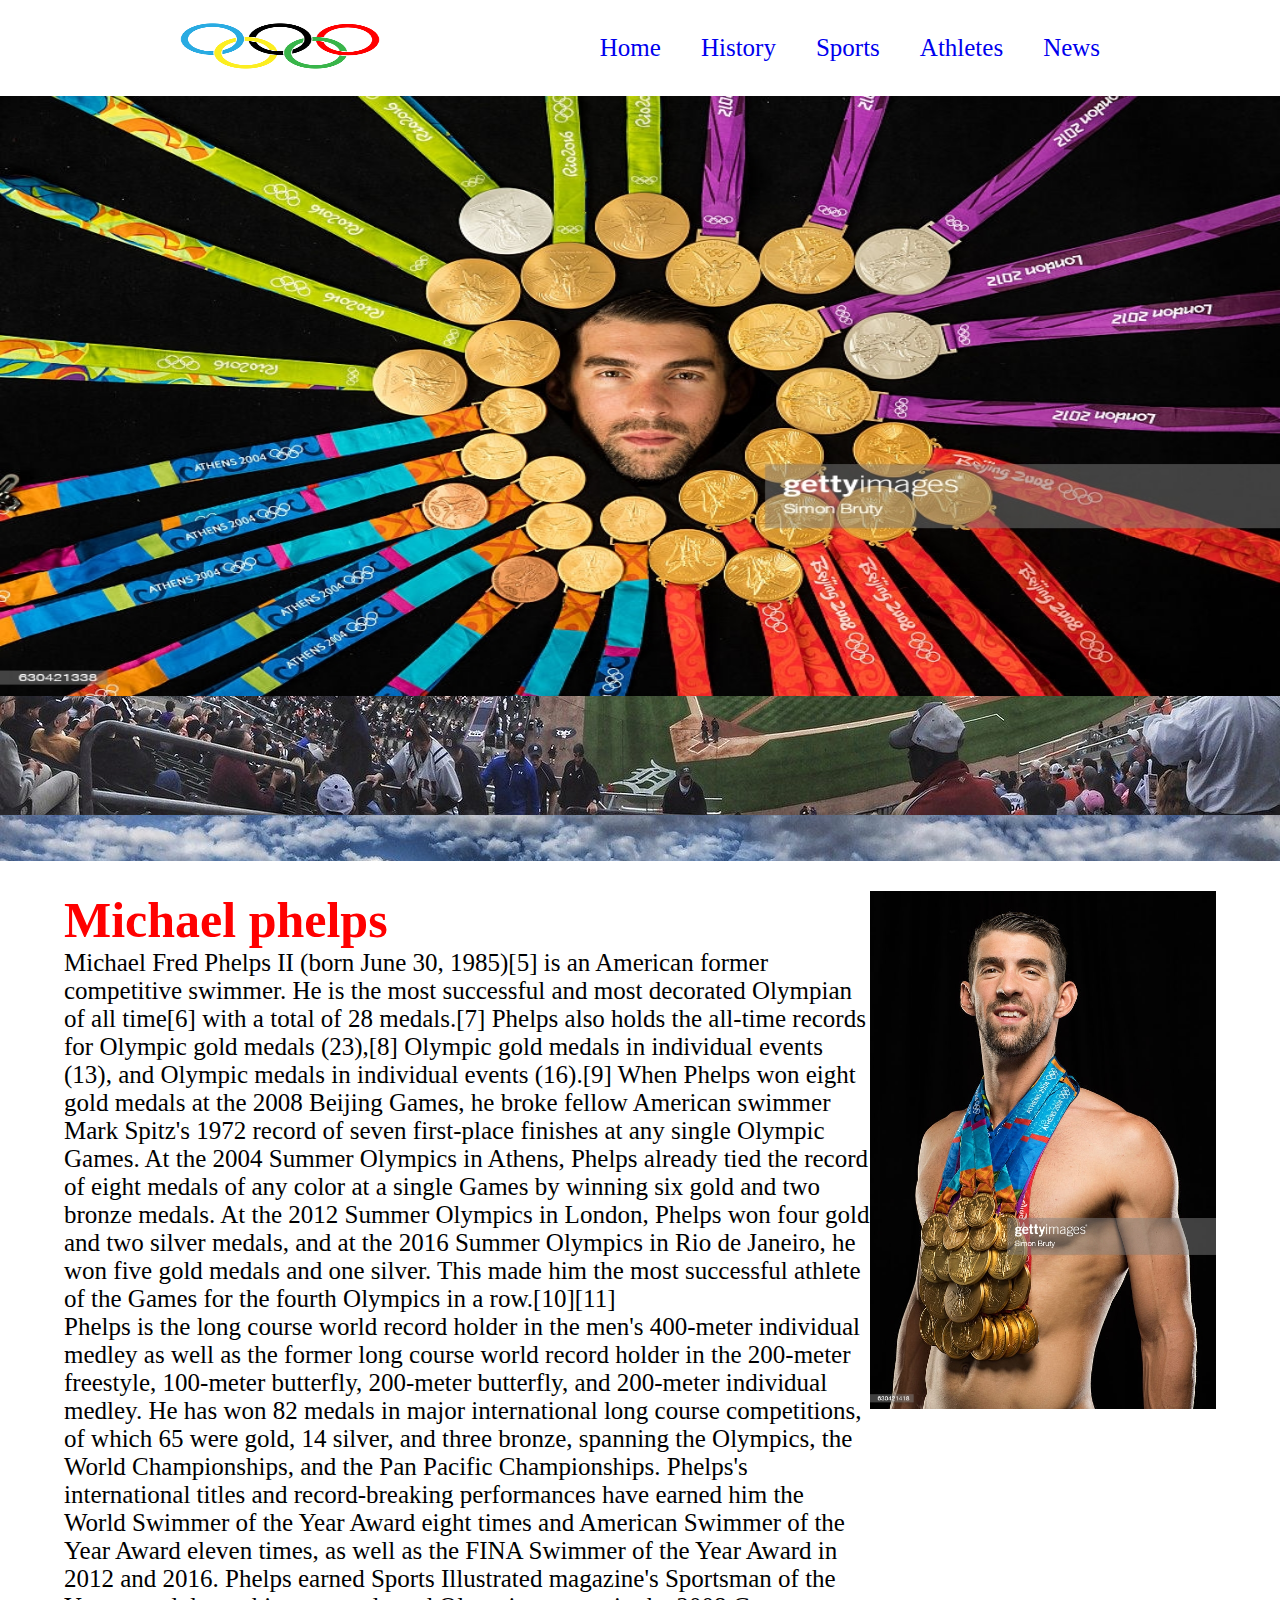
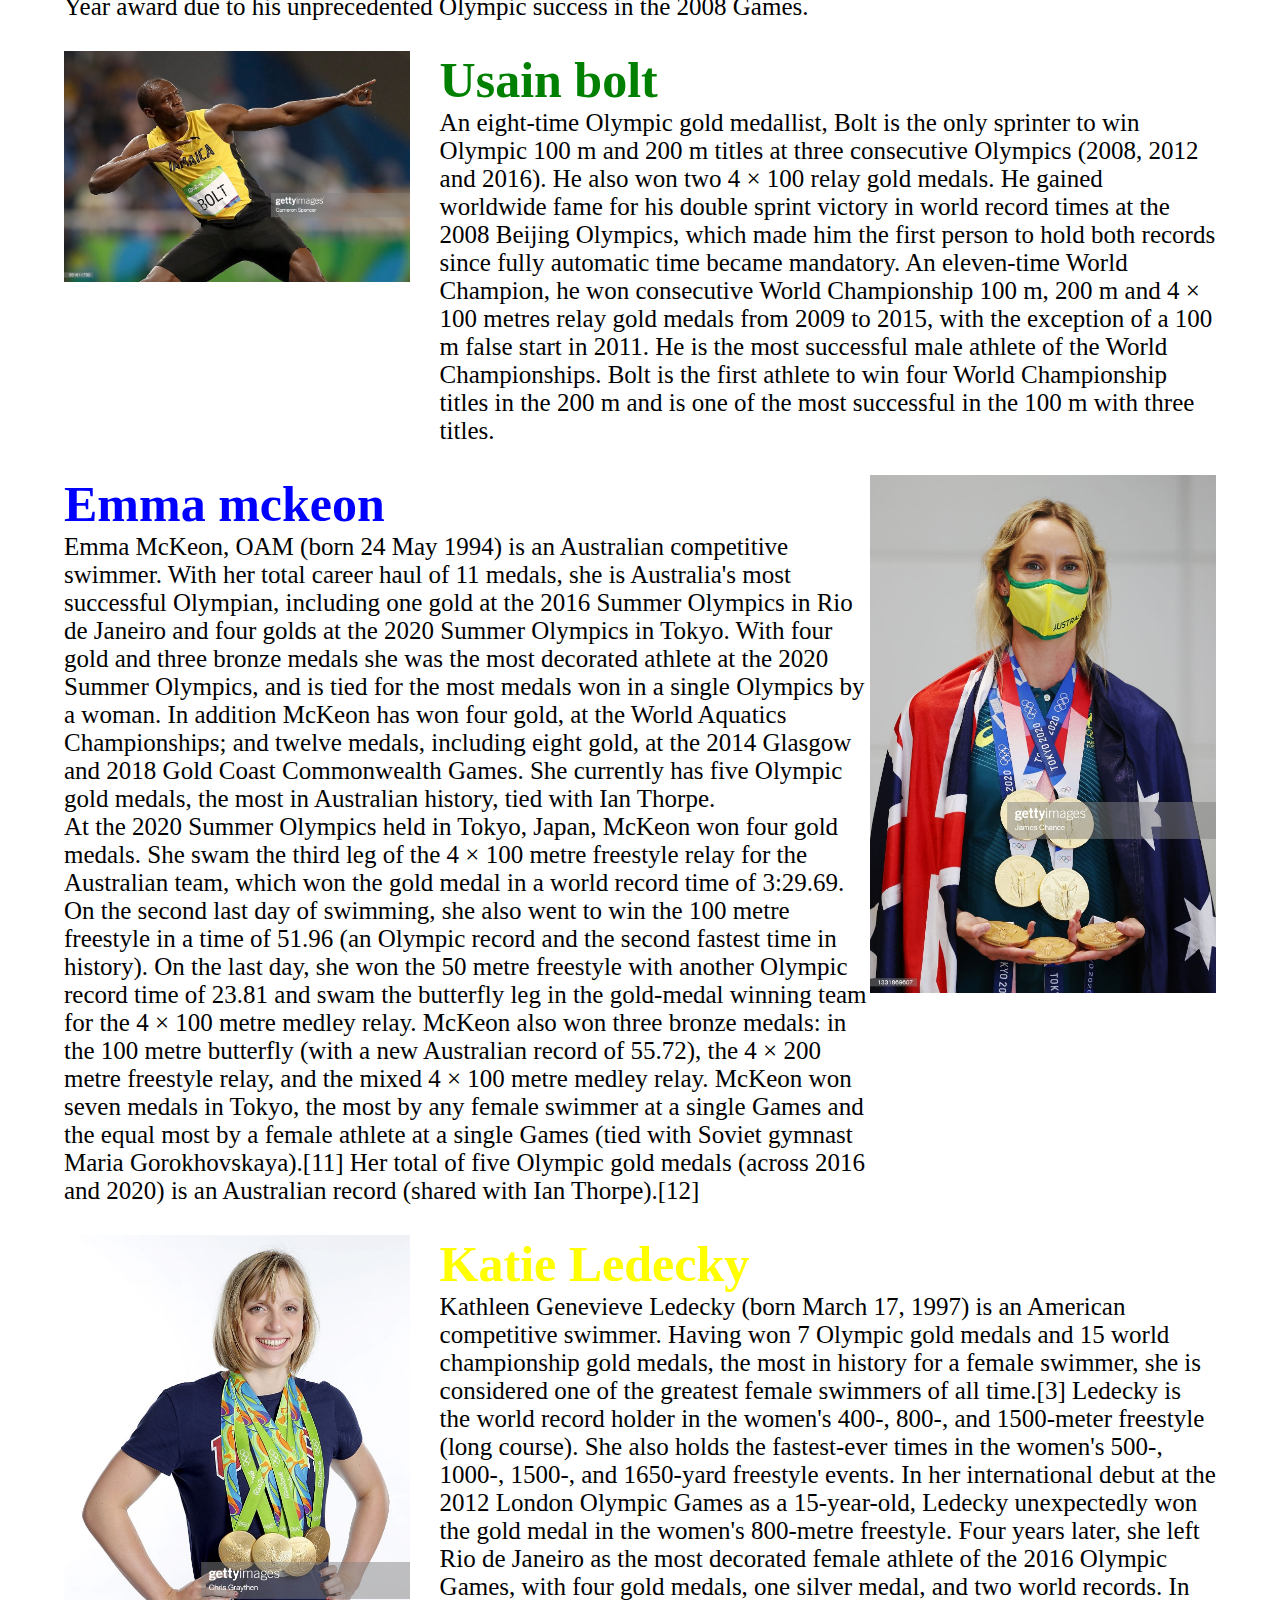
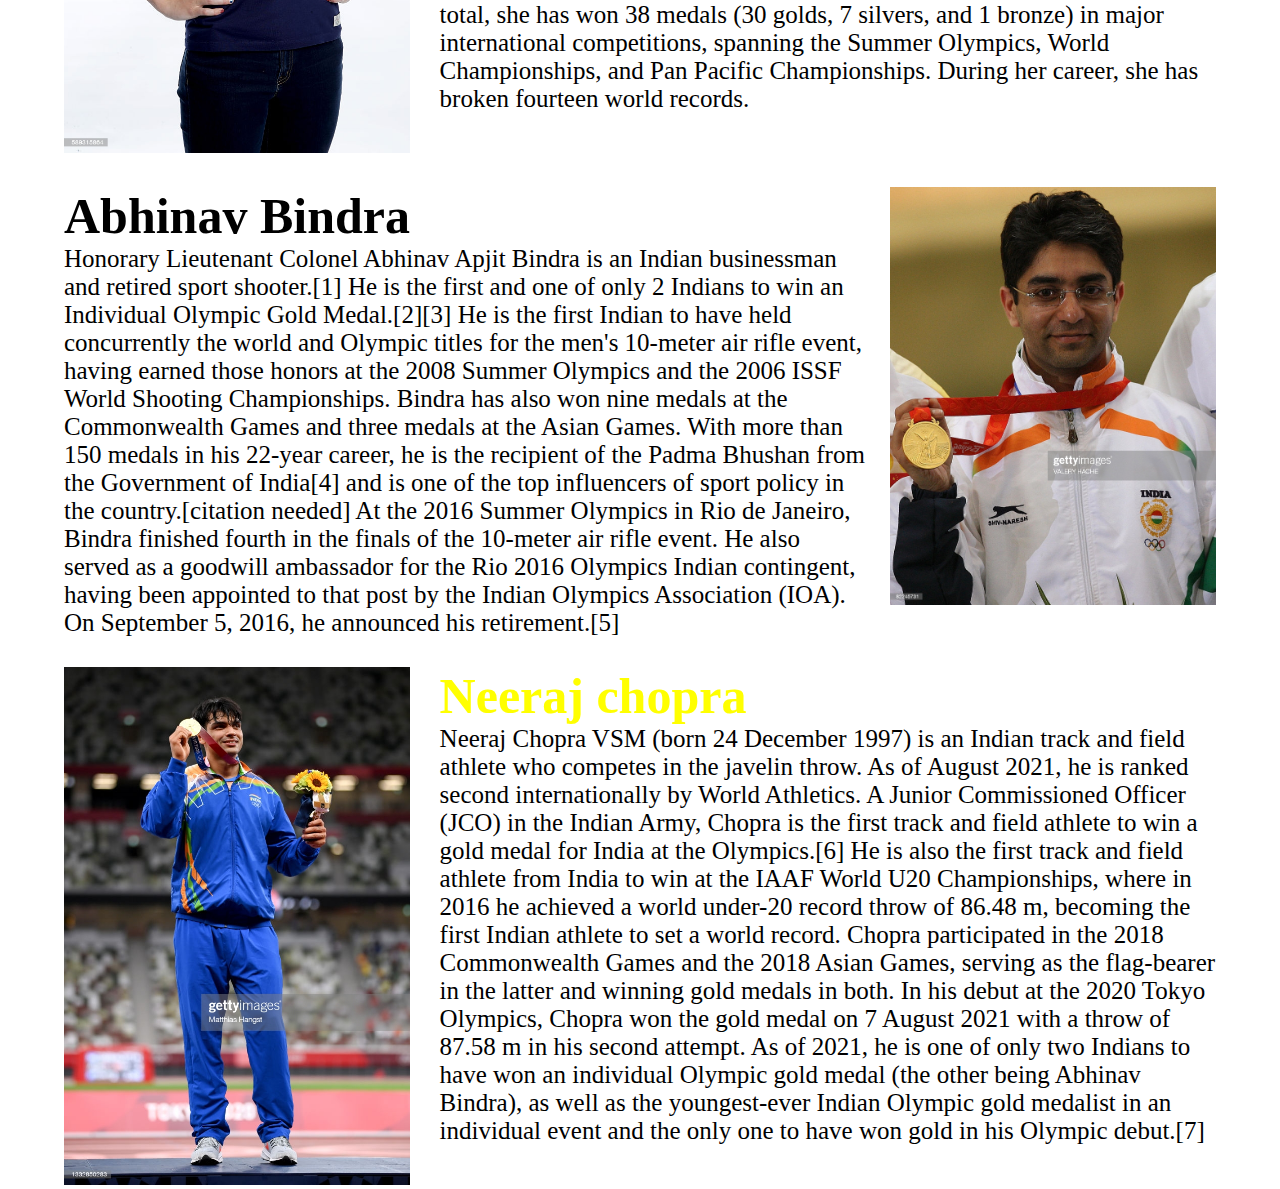
<file: athlete.html>
<!DOCTYPE html>
<html lang="en">

<head>
    <meta charset="UTF-8">
    <meta http-equiv="X-UA-Compatible" content="IE=edge">
    <meta name="viewport" content="width=device-width, initial-scale=1.0">
    <link rel="stylesheet" href="./style.css">
    <title>Athletes</title>
</head>

<body>

    <div class="nav">
        <div class="logo">
            <img src="./olympic-games-1608127_640.png" width="200" height="50" alt="">
        </div>
        <div class="list-nav">
            <ul>
                <li><a href="./index.html">Home</a></li>
                <li><a href="./history.html">History</a></li>
                <li><a href="./sport.html">Sports</a></li>
                <li><a href="./athlete.html">Athletes</a></li>
                <li><a href="./news.html">News</a></li>
            </ul>
        </div>
    </div>

    <div class="main_1 athlete">
        <img src="./gettyimages-630421338-1024x1024.jpg" alt="" width="100%" height="600px">
    </div>

    <div class="content_1 common">
        <div class="content_1_left">

            <h1 style="color:red;">Michael phelps </h1>
            <p>Michael Fred Phelps II (born June 30, 1985)[5] is an American former competitive swimmer. He is the most
                successful and most decorated Olympian of all time[6] with a total of 28 medals.[7] Phelps also holds
                the all-time records for Olympic gold medals (23),[8] Olympic gold medals in individual events (13), and
                Olympic medals in individual events (16).[9] When Phelps won eight gold medals at the 2008 Beijing
                Games, he broke fellow American swimmer Mark Spitz's 1972 record of seven first-place finishes at any
                single Olympic Games. At the 2004 Summer Olympics in Athens, Phelps already tied the record of eight
                medals of any color at a single Games by winning six gold and two bronze medals. At the 2012 Summer
                Olympics in London, Phelps won four gold and two silver medals, and at the 2016 Summer Olympics in Rio
                de Janeiro, he won five gold medals and one silver. This made him the most successful athlete of the
                Games for the fourth Olympics in a row.[10][11]
            </p>
            <p>
                Phelps is the long course world record holder in the men's 400-meter individual medley as well as the
                former long course world record holder in the 200-meter freestyle, 100-meter butterfly, 200-meter
                butterfly, and 200-meter individual medley. He has won 82 medals in major international long course
                competitions, of which 65 were gold, 14 silver, and three bronze, spanning the Olympics, the World
                Championships, and the Pan Pacific Championships. Phelps's international titles and record-breaking
                performances have earned him the World Swimmer of the Year Award eight times and American Swimmer of the
                Year Award eleven times, as well as the FINA Swimmer of the Year Award in 2012 and 2016. Phelps earned
                Sports Illustrated magazine's Sportsman of the Year award due to his unprecedented Olympic success in
                the 2008 Games.
            </p>
        </div>
        <div class=" sports_abput">
            <img src="./gettyimages-630421418-1024x1024.jpg" alt="" width="100%">
        </div>
    </div>
    <div class="content_1 common">
        <div class=" sports_abput">
            <img src="./gettyimages-591911750-1024x1024.jpg" alt="" width="100%">
        </div>
        <div class="content_1_left" style="padding-left: 30px;">

            <h1 style="color:green;">Usain bolt </h1>
            <p>An eight-time Olympic gold medallist, Bolt is the only sprinter to win Olympic 100 m and 200 m titles at
                three consecutive Olympics (2008, 2012 and 2016). He also won two 4 × 100 relay gold medals. He gained
                worldwide fame for his double sprint victory in world record times at the 2008 Beijing Olympics, which
                made him the first person to hold both records since fully automatic time became mandatory.

                An eleven-time World Champion, he won consecutive World Championship 100 m, 200 m and 4 × 100 metres
                relay gold medals from 2009 to 2015, with the exception of a 100 m false start in 2011. He is the most
                successful male athlete of the World Championships. Bolt is the first athlete to win four World
                Championship titles in the 200 m and is one of the most successful in the 100 m with three titles.
            </p>

        </div>
    </div>

    <div class="content_1 common">
        <div class="content_1_left">

            <h1 style="color:blue;">Emma mckeon </h1>
            <p>Emma McKeon, OAM (born 24 May 1994) is an Australian competitive swimmer. With her total career haul of
                11 medals, she is Australia's most successful Olympian, including one gold at the 2016 Summer Olympics
                in Rio de Janeiro and four golds at the 2020 Summer Olympics in Tokyo. With four gold and three bronze
                medals she was the most decorated athlete at the 2020 Summer Olympics, and is tied for the most medals
                won in a single Olympics by a woman. In addition McKeon has won four gold, at the World Aquatics
                Championships; and twelve medals, including eight gold, at the 2014 Glasgow and 2018 Gold Coast
                Commonwealth Games.

                She currently has five Olympic gold medals, the most in Australian history, tied with Ian Thorpe.
            </p>
            <p>
                At the 2020 Summer Olympics held in Tokyo, Japan, McKeon won four gold medals. She swam the third leg of
                the 4 × 100 metre freestyle relay for the Australian team, which won the gold medal in a world record
                time of 3:29.69. On the second last day of swimming, she also went to win the 100 metre freestyle in a
                time of 51.96 (an Olympic record and the second fastest time in history). On the last day, she won the
                50 metre freestyle with another Olympic record time of 23.81 and swam the butterfly leg in the
                gold-medal winning team for the 4 × 100 metre medley relay.

                McKeon also won three bronze medals: in the 100 metre butterfly (with a new Australian record of 55.72),
                the 4 × 200 metre freestyle relay, and the mixed 4 × 100 metre medley relay.

                McKeon won seven medals in Tokyo, the most by any female swimmer at a single Games and the equal most by
                a female athlete at a single Games (tied with Soviet gymnast Maria Gorokhovskaya).[11] Her total of five
                Olympic gold medals (across 2016 and 2020) is an Australian record (shared with Ian Thorpe).[12]
            </p>

        </div>
        <div class=" sports_abput">
            <img src="./gettyimages-1331869607-1024x1024.jpg" alt="" width="100%">
        </div>
    </div>

    <div class="content_1 common">
        <div class=" sports_abput">
            <img src="./gettyimages-589315864-1024x1024.jpg" alt="" width="100%">
        </div>
        <div class="content_1_left" style="padding-left: 30px;">

            <h1 style="color:yellow;">Katie Ledecky </h1>
            <p>Kathleen Genevieve Ledecky (born March 17, 1997) is an American competitive swimmer. Having won 7 Olympic
                gold medals and 15 world championship gold medals, the most in history for a female swimmer, she is
                considered one of the greatest female swimmers of all time.[3] Ledecky is the world record holder in the
                women's 400-, 800-, and 1500-meter freestyle (long course). She also holds the fastest-ever times in the
                women's 500-, 1000-, 1500-, and 1650-yard freestyle events.

                In her international debut at the 2012 London Olympic Games as a 15-year-old, Ledecky unexpectedly won
                the gold medal in the women's 800-metre freestyle. Four years later, she left Rio de Janeiro as the most
                decorated female athlete of the 2016 Olympic Games, with four gold medals, one silver medal, and two
                world records. In total, she has won 38 medals (30 golds, 7 silvers, and 1 bronze) in major
                international competitions, spanning the Summer Olympics, World Championships, and Pan Pacific
                Championships. During her career, she has broken fourteen world records.
            </p>

        </div>
    </div>

    <div class="content_1 common">
        <div class="content_1_left">

            <h1>Abhinav Bindra </h1>
            <p>
                Honorary Lieutenant Colonel Abhinav Apjit Bindra is an Indian businessman and retired sport shooter.[1]
                He is the first and one of only 2 Indians to win an Individual Olympic Gold Medal.[2][3] He is the first
                Indian to have held concurrently the world and Olympic titles for the men's 10-meter air rifle event,
                having earned those honors at the 2008 Summer Olympics and the 2006 ISSF World Shooting Championships.
                Bindra has also won nine medals at the Commonwealth Games and three medals at the Asian Games.

                With more than 150 medals in his 22-year career, he is the recipient of the Padma Bhushan from the
                Government of India[4] and is one of the top influencers of sport policy in the country.[citation
                needed]

                At the 2016 Summer Olympics in Rio de Janeiro, Bindra finished fourth in the finals of the 10-meter air
                rifle event. He also served as a goodwill ambassador for the Rio 2016 Olympics Indian contingent, having
                been appointed to that post by the Indian Olympics Association (IOA). On September 5, 2016, he announced
                his retirement.[5]
            </p>


        </div>
        <div class=" sports_abput" style="padding-left: 20px;">
            <img src="./gettyimages-82245731-1024x1024.jpg" alt="" width="100%">
        </div>
    </div>

    <div class="content_1 common">
        <div class=" sports_abput">
            <img src="./gettyimages-1332850283-1024x1024.jpg" alt="" width="100%">
        </div>
        <div class="content_1_left" style="padding-left: 30px;">

            <h1 style="color:yellow;">Neeraj chopra </h1>
            <p>Neeraj Chopra VSM (born 24 December 1997) is an Indian track and field athlete who competes in the
                javelin throw. As of August 2021, he is ranked second internationally by World Athletics. A Junior
                Commissioned Officer (JCO) in the Indian Army, Chopra is the first track and field athlete to win a gold
                medal for India at the Olympics.[6] He is also the first track and field athlete from India to win at
                the IAAF World U20 Championships, where in 2016 he achieved a world under-20 record throw of 86.48 m,
                becoming the first Indian athlete to set a world record.

                Chopra participated in the 2018 Commonwealth Games and the 2018 Asian Games, serving as the flag-bearer
                in the latter and winning gold medals in both. In his debut at the 2020 Tokyo Olympics, Chopra won the
                gold medal on 7 August 2021 with a throw of 87.58 m in his second attempt. As of 2021, he is one of only
                two Indians to have won an individual Olympic gold medal (the other being Abhinav Bindra), as well as
                the youngest-ever Indian Olympic gold medalist in an individual event and the only one to have won gold
                in his Olympic debut.[7]
            </p>

        </div>
    </div>
</body>

</html>
</file>
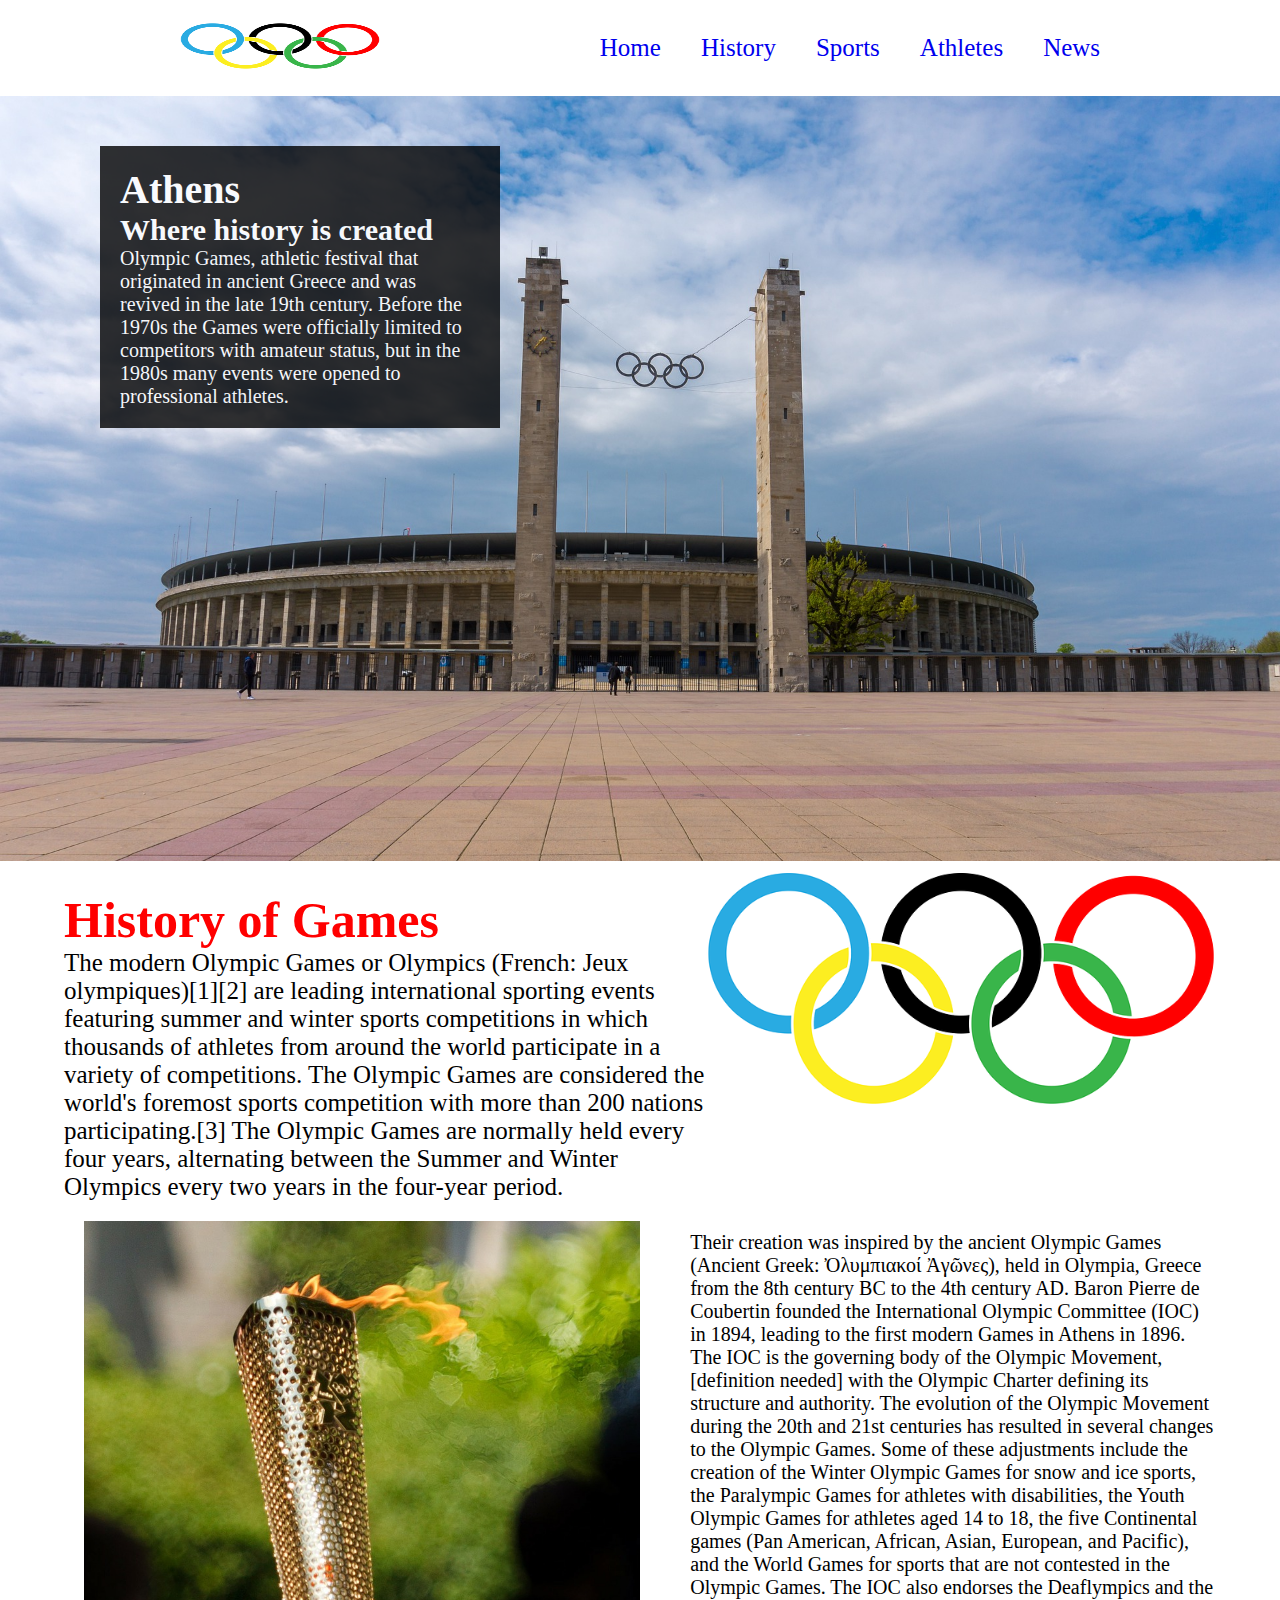
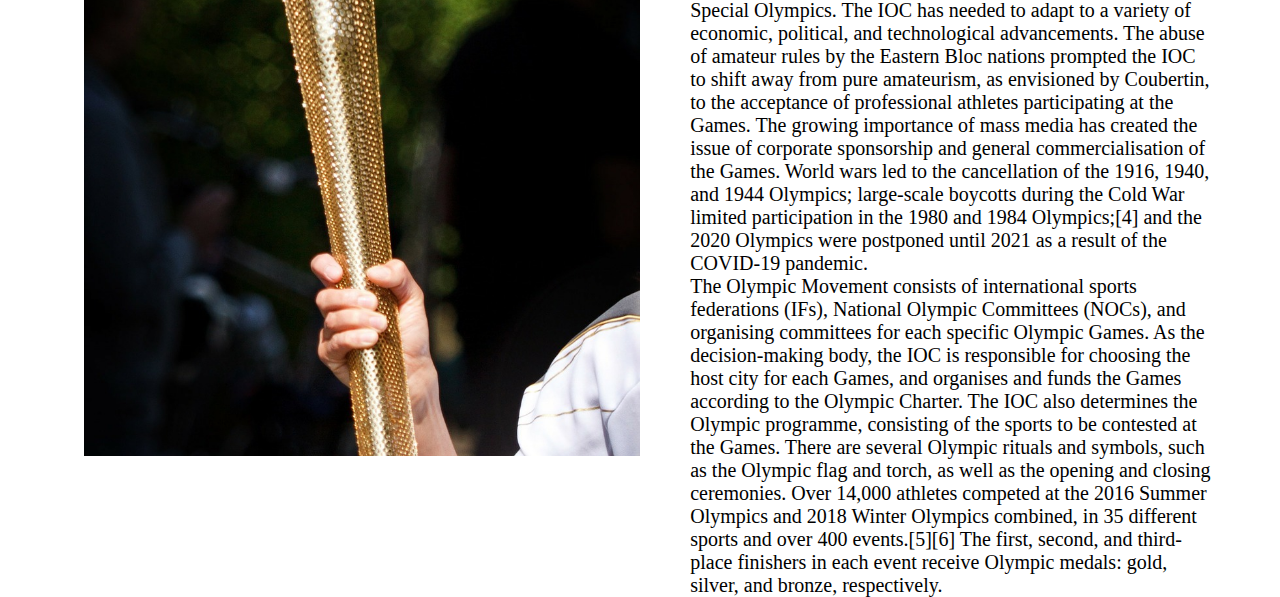
<file: history.html>
<!DOCTYPE html>
<html lang="en">

<head>
    <meta charset="UTF-8">
    <meta http-equiv="X-UA-Compatible" content="IE=edge">
    <meta name="viewport" content="width=device-width, initial-scale=1.0">
    <link rel="stylesheet" href="./style.css">
    <title>History</title>
</head>

<body>

    <div class="nav">
        <div class="logo">
            <img src="./olympic-games-1608127_640.png" width="200" height="50" alt="">
        </div>
        <div class="list-nav">
            <ul>
                <li><a href="./index.html">Home</a></li>
                <li><a href="./history.html">History</a></li>
                <li><a href="./sport.html">Sports</a></li>
                <li><a href="./athlete.html">Athletes</a></li>
                <li><a href="./news.html">News</a></li>
            </ul>
        </div>
    </div>

    <div class="main_1 history">
        <div class="history_text">

            <h1 style="font-size: 40px;">Athens</h1>
            <h4 style="font-size: 30px;">Where history is created</h4>
            <p style="font-size: 20px;">Olympic Games, athletic festival that originated in ancient Greece and was
                revived in the late 19th
                century. Before the 1970s the Games were officially limited to competitors with amateur status, but in
                the 1980s many events were opened to professional athletes. </p>
        </div>
    </div>
    <div class="content_1 common">
        <div class="content_1_left">

            <h1 style="color: red;">History of Games </h1>
            <p>The modern Olympic Games or Olympics (French: Jeux olympiques)[1][2] are leading international sporting
                events featuring summer and winter sports competitions in which thousands of athletes from around the
                world participate in a variety of competitions. The Olympic Games are considered the world's foremost
                sports competition with more than 200 nations participating.[3] The Olympic Games are normally held
                every four years, alternating between the Summer and Winter Olympics every two years in the four-year
                period.</p>
        </div>
        <div class=" history_1">
            <img src="./olympic-games-1608127_640.png" alt="" width="100%">
        </div>
    </div>
    <div class="content_1 common">
        <div class=" history_2">
            <img src="./carry-71256_1280.jpg" alt="" width="100%">
        </div>
        <div class="content_1_left" style="margin-left: 30px;">


            <p style="font-size: 20px;">
                Their creation was inspired by the ancient Olympic Games (Ancient Greek: Ὀλυμπιακοί Ἀγῶνες), held in
                Olympia, Greece from the 8th century BC to the 4th century AD. Baron Pierre de Coubertin founded the
                International Olympic Committee (IOC) in 1894, leading to the first modern Games in Athens in 1896. The
                IOC is the governing body of the Olympic Movement,[definition needed] with the Olympic Charter defining
                its structure and authority.

                The evolution of the Olympic Movement during the 20th and 21st centuries has resulted in several changes
                to the Olympic Games. Some of these adjustments include the creation of the Winter Olympic Games for
                snow and ice sports, the Paralympic Games for athletes with disabilities, the Youth Olympic Games for
                athletes aged 14 to 18, the five Continental games (Pan American, African, Asian, European, and
                Pacific), and the World Games for sports that are not contested in the Olympic Games. The IOC also
                endorses the Deaflympics and the Special Olympics. The IOC has needed to adapt to a variety of economic,
                political, and technological advancements. The abuse of amateur rules by the Eastern Bloc nations
                prompted the IOC to shift away from pure amateurism, as envisioned by Coubertin, to the acceptance of
                professional athletes participating at the Games. The growing importance of mass media has created the
                issue of corporate sponsorship and general commercialisation of the Games. World wars led to the
                cancellation of the 1916, 1940, and 1944 Olympics; large-scale boycotts during the Cold War limited
                participation in the 1980 and 1984 Olympics;[4] and the 2020 Olympics were postponed until 2021 as a
                result of the COVID-19 pandemic.
            </p>
            <p style="font-size: 20px;">
                The Olympic Movement consists of international sports federations (IFs), National Olympic Committees
                (NOCs), and organising committees for each specific Olympic Games. As the decision-making body, the IOC
                is responsible for choosing the host city for each Games, and organises and funds the Games according to
                the Olympic Charter. The IOC also determines the Olympic programme, consisting of the sports to be
                contested at the Games. There are several Olympic rituals and symbols, such as the Olympic flag and
                torch, as well as the opening and closing ceremonies. Over 14,000 athletes competed at the 2016 Summer
                Olympics and 2018 Winter Olympics combined, in 35 different sports and over 400 events.[5][6] The first,
                second, and third-place finishers in each event receive Olympic medals: gold, silver, and bronze,
                respectively.
            </p>
        </div>
    </div>

</body>

</html>
</file>
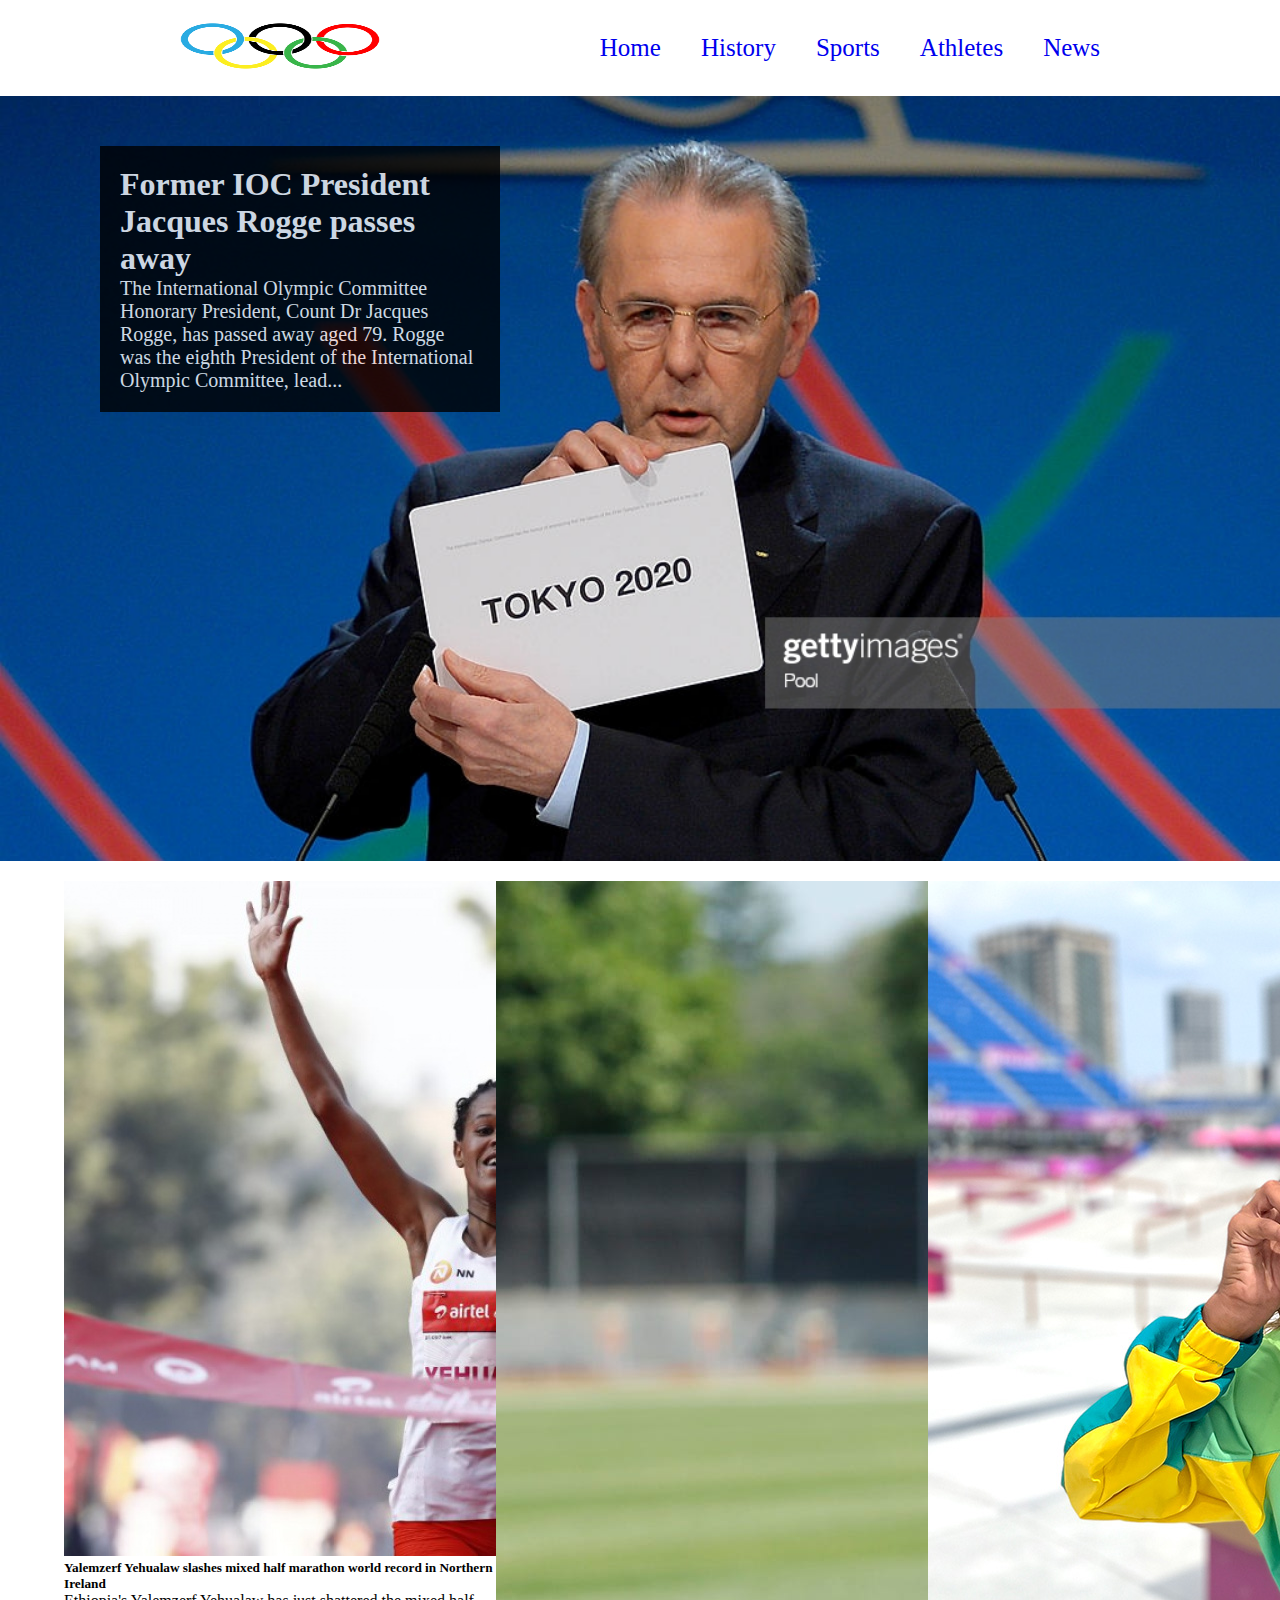
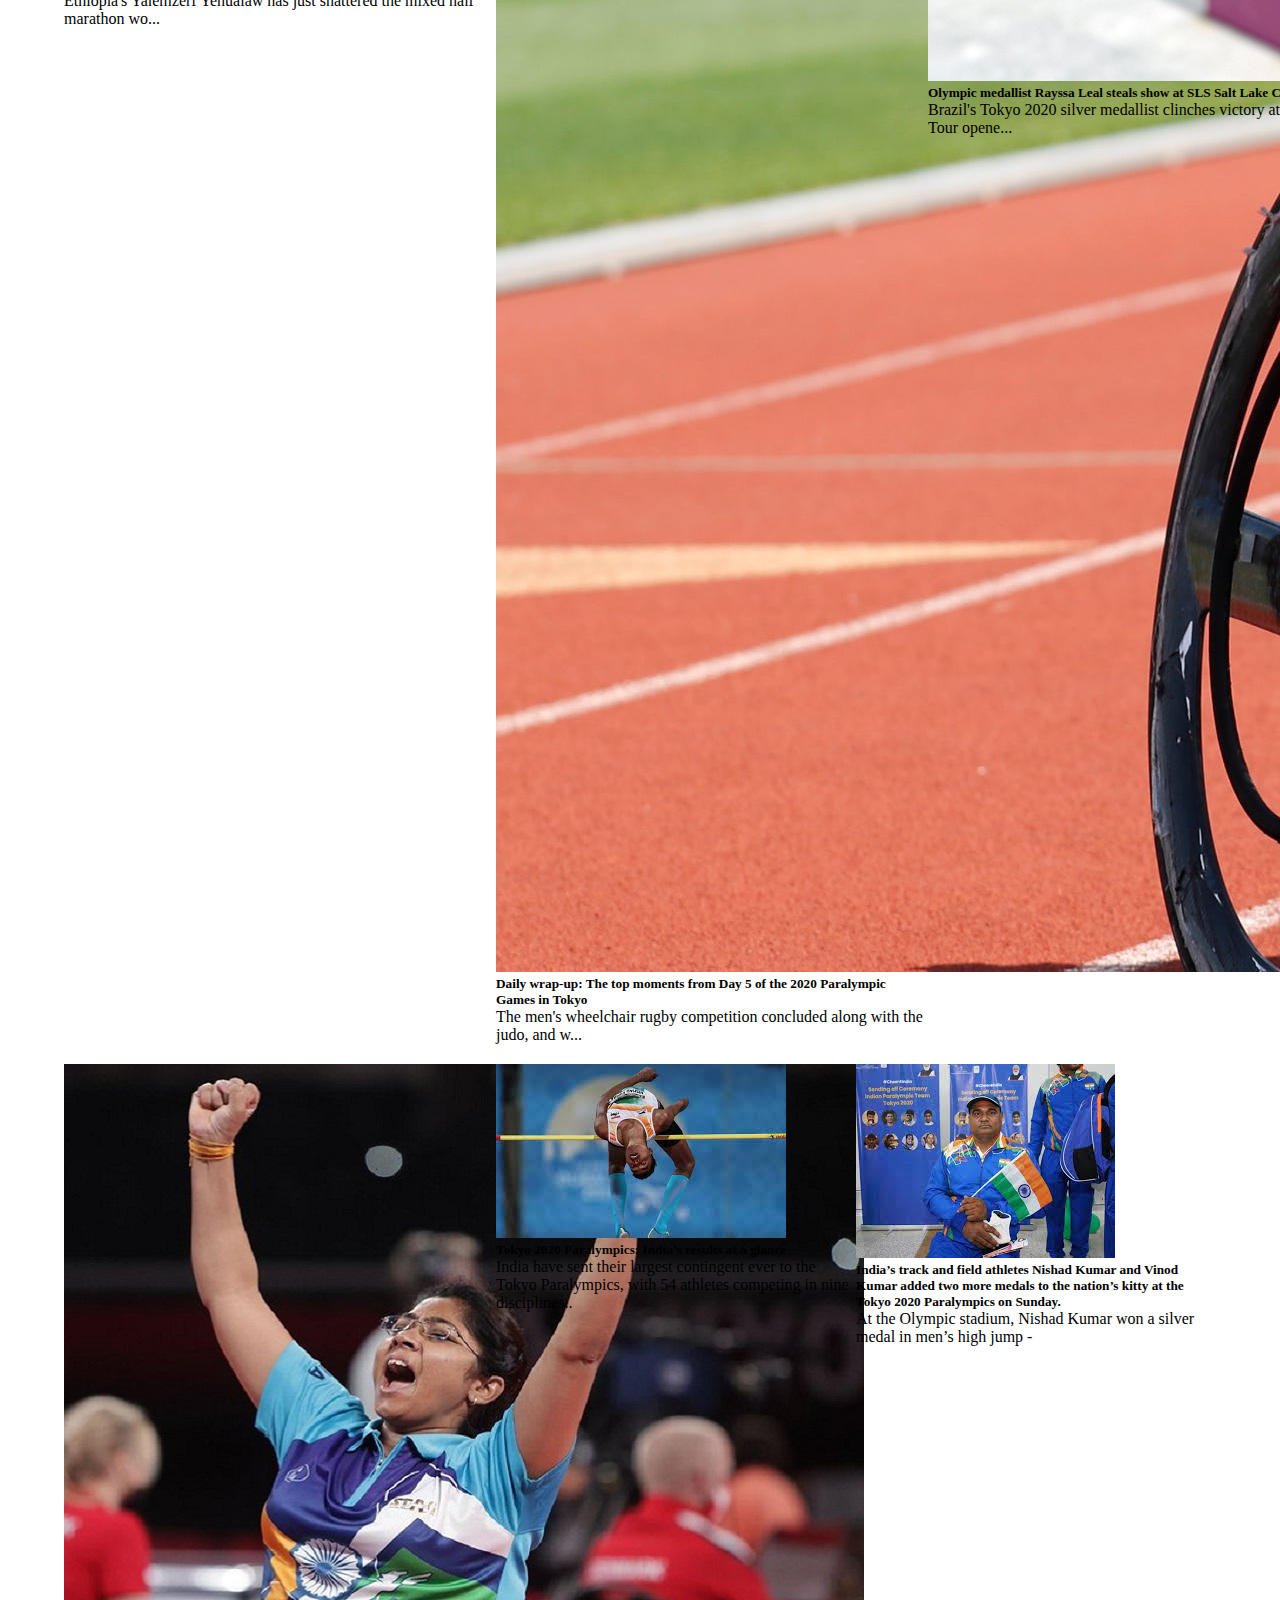
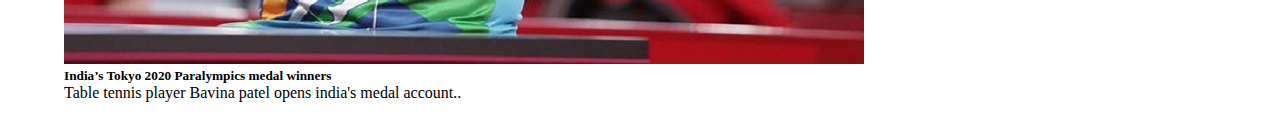
<file: news.html>
<!DOCTYPE html>
<html lang="en">

<head>
    <meta charset="UTF-8">
    <meta http-equiv="X-UA-Compatible" content="IE=edge">
    <meta name="viewport" content="width=device-width, initial-scale=1.0">
    <link href="https://cdn.jsdelivr.net/npm/bootstrap@5.1.0/dist/css/bootstrap.min.css" rel="stylesheet" integrity="sha384-KyZXEAg3QhqLMpG8r+8fhAXLRk2vvoC2f3B09zVXn8CA5QIVfZOJ3BCsw2P0p/We" crossorigin="anonymous">
    <link rel="stylesheet" href="./style.css">
    <title>News</title>
</head>

<body>
    <div class="nav">
        <div class="logo">
            <img src="./olympic-games-1608127_640.png" width="200" height="50" alt="">
        </div>
        <div class="list-nav">
            <ul>
                <li><a href="./index.html">Home</a></li>
                <li><a href="./history.html">History</a></li>
                <li><a href="./sport.html">Sports</a></li>
                <li><a href="./athlete.html">Athletes</a></li>
                <li><a href="./news.html">News</a></li>
            </ul>
        </div>
    </div>

    <div class="main_1 news">
        <div class="history_text">

            <h1>Former IOC President Jacques Rogge passes away</h1>

            <p style="font-size: 20px;">The International Olympic Committee Honorary President, Count Dr Jacques Rogge,
                has passed away aged 79. Rogge was the eighth President of the International Olympic Committee, lead...
            </p>
        </div>
    </div>
    <div class="news_comtainer">
        <div class="card" style="width: 27rem; ">
            <img src="./nieuws-927-1831_w900.jpg" class="card-img-top" alt="..." >
            <div class="card-body">
              <h5 class="card-title">Yalemzerf Yehualaw slashes mixed half marathon world record in Northern Ireland</h5>
              <p class="card-text">Ethiopia's Yalemzerf Yehualaw has just shattered the mixed half marathon wo...</p>
            </div>
          </div>
        
        <div class="card" style="width: 27rem; ">
            <img src="./636047227543113922-CXX-TATYANA-MCFADDEN-22-83001500.jpg" class="card-img-top" alt="..." >
            <div class="card-body">
              <h5 class="card-title">Daily wrap-up: The top moments from Day 5 of the 2020 Paralympic Games in Tokyo</h5>
              <p class="card-text">The men's wheelchair rugby competition concluded along with the judo, and w...</p>
            </div>
          </div>
        
        <div class="card" style="width: 27rem; ">
            <img src="./rayssa-leal-TSRS-2016.jpg" class="card-img-top" alt="..." >
            <div class="card-body">
              <h5 class="card-title">Olympic medallist Rayssa Leal steals show at SLS Salt Lake City</h5>
              <p class="card-text">Brazil's Tokyo 2020 silver medallist clinches victory at the SLS Tour opene...</p>
            </div>
          </div>
    
    </div>
    <div class="news_comtainer">
        <div class="card" style="width: 27rem; ">
            <img src="./bavina-patel-01_202108679997.jpg" class="card-img-top" alt="..." >
            <div class="card-body">
              <h5 class="card-title">India’s Tokyo 2020 Paralympics medal winners</h5>
              <p class="card-text">Table tennis player Bavina patel opens india's medal account..</p>
            </div>
          </div>
        
        <div class="card" style="width: 27rem; ">
            <img src="./download.jpg" class="card-img-top" alt="..." >
            <div class="card-body">
              <h5 class="card-title">Tokyo 2020 Paralympics: India’s results at a glance</h5>
              <p class="card-text">India have sent their largest contingent ever to the Tokyo Paralympics, with 54 athletes competing in nine disciplines..</p>
            </div>
          </div>
        
        <div class="card" style="width: 27rem; ">
            <img src="./download (1).jpg" class="card-img-top" alt="..." >
            <div class="card-body">
              <h5 class="card-title">
                India’s track and field athletes Nishad Kumar and Vinod Kumar added two more medals to the nation’s kitty at the Tokyo 2020 Paralympics on Sunday.</h5>
              <p class="card-text">At the Olympic stadium, Nishad Kumar won a silver medal in men’s high jump -</p>
            </div>
          </div>
    
    </div>

</body>
<script src="https://cdn.jsdelivr.net/npm/bootstrap@5.1.0/dist/js/bootstrap.bundle.min.js" integrity="sha384-U1DAWAznBHeqEIlVSCgzq+c9gqGAJn5c/t99JyeKa9xxaYpSvHU5awsuZVVFIhvj" crossorigin="anonymous"></script>
</html>
</file>
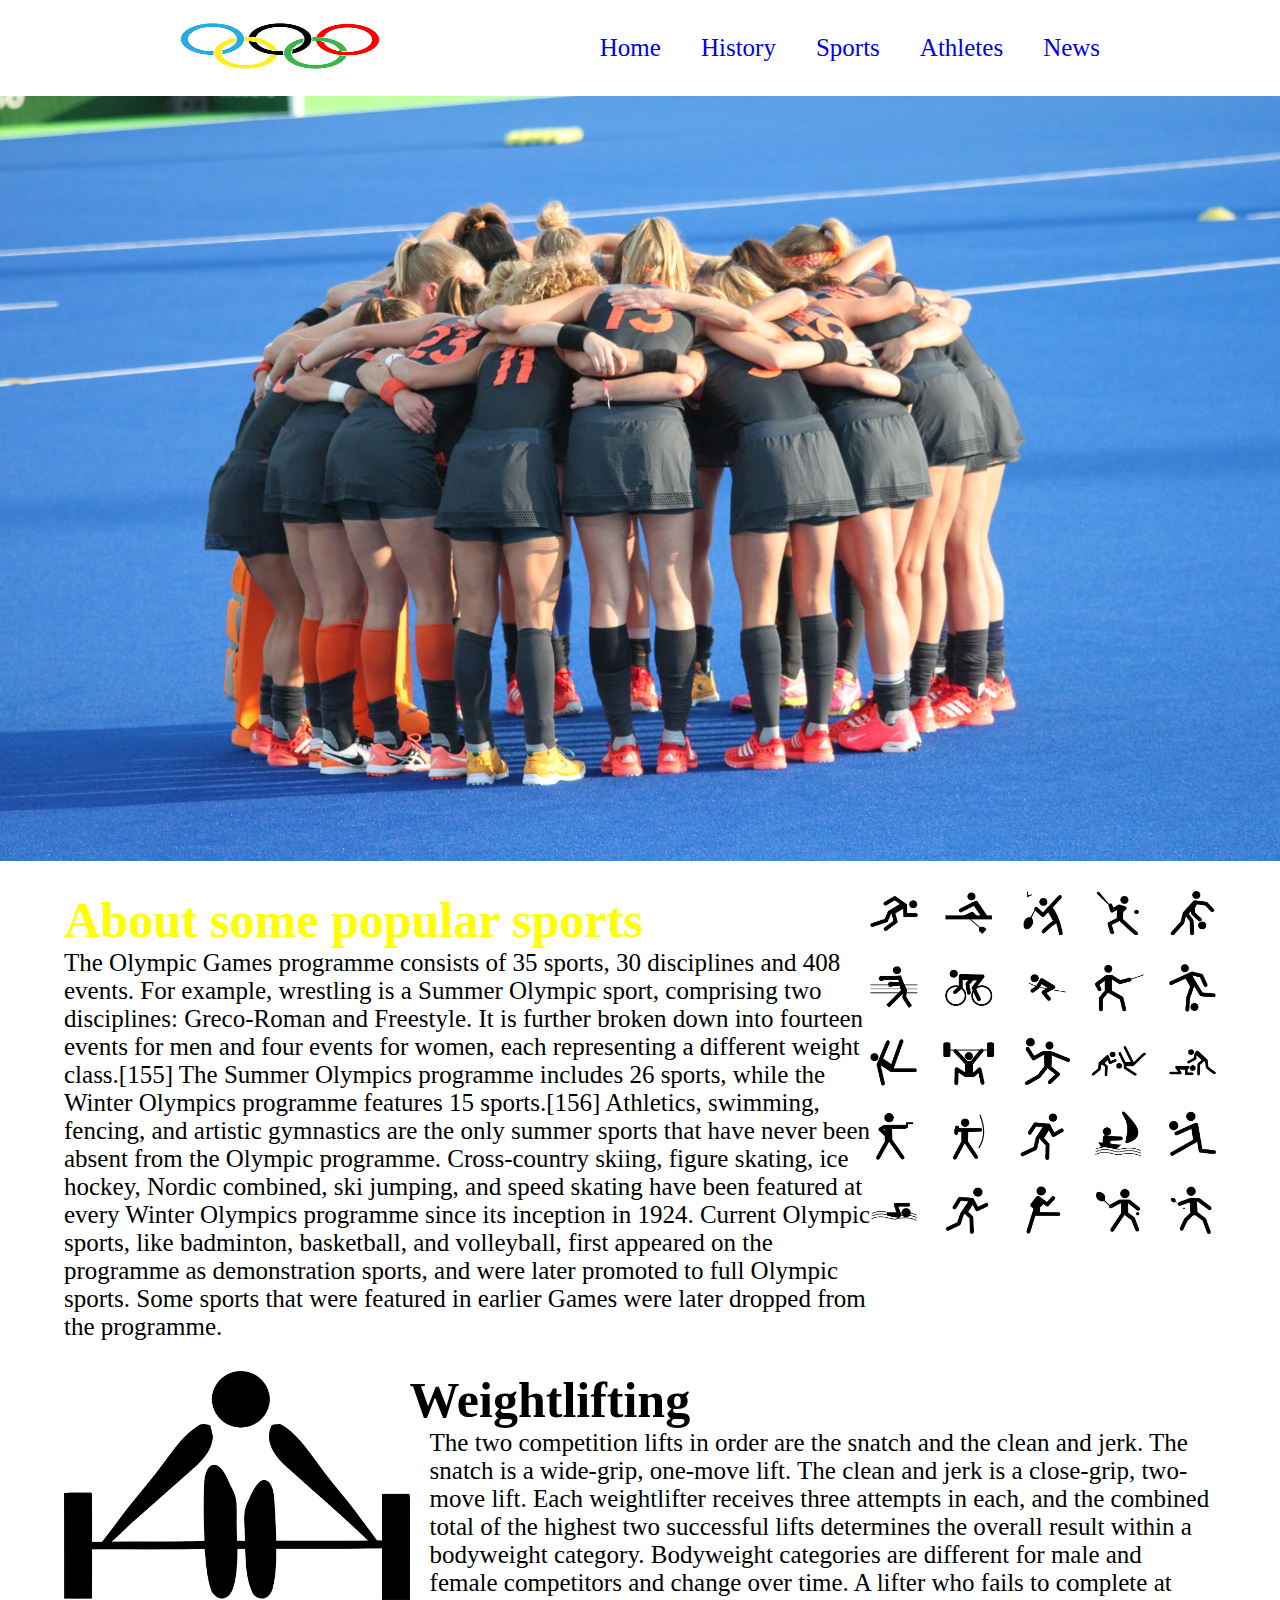
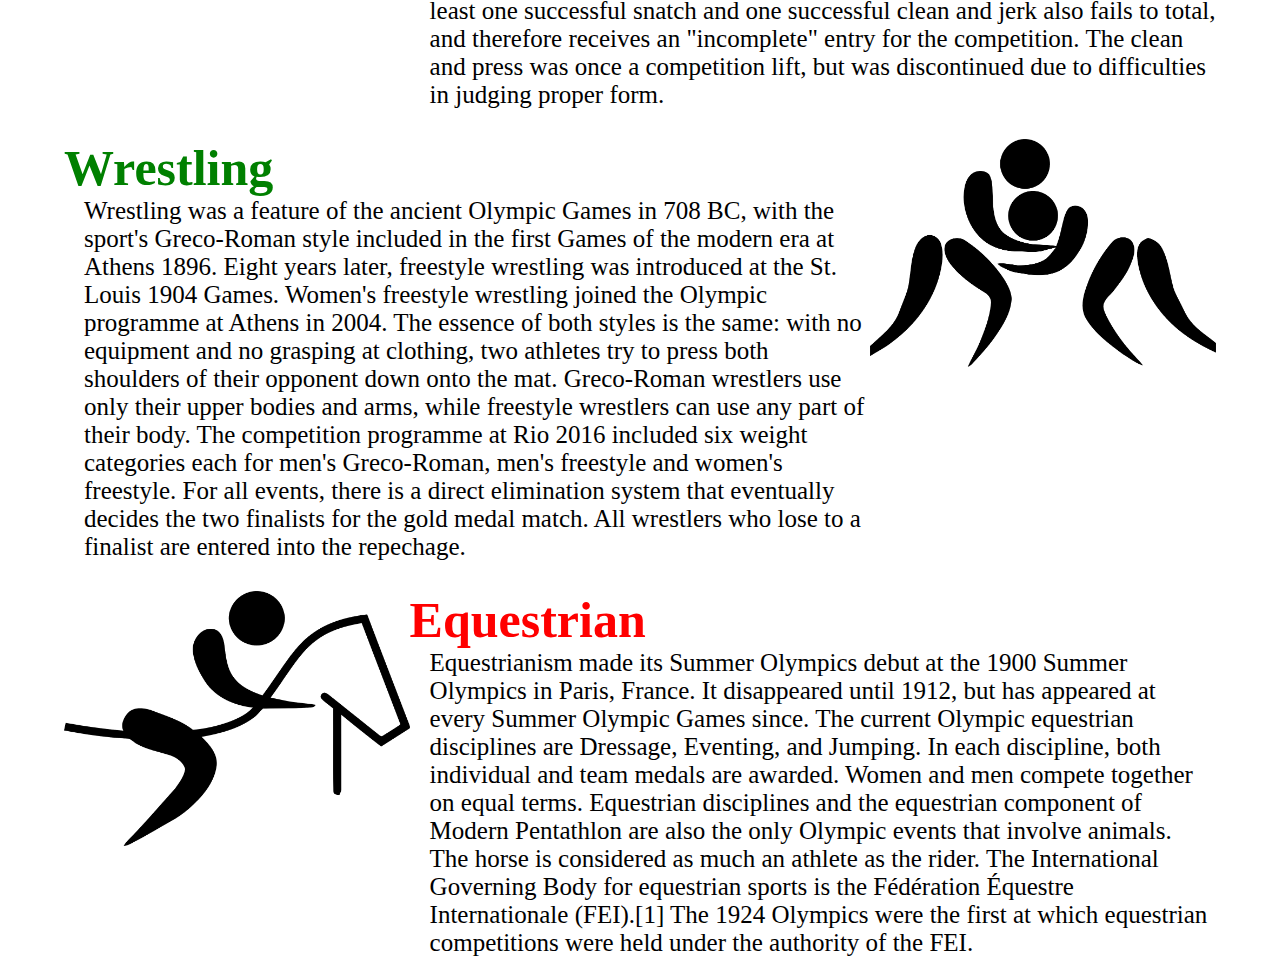
<file: sport.html>
<!DOCTYPE html>
<html lang="en">

<head>
    <meta charset="UTF-8">
    <meta http-equiv="X-UA-Compatible" content="IE=edge">
    <meta name="viewport" content="width=device-width, initial-scale=1.0">
    <link rel="stylesheet" href="./style.css">
    <title>Sports</title>
</head>

<body>
    <div class="nav">
        <div class="logo">
            <img src="./olympic-games-1608127_640.png" width="200" height="50" alt="">
        </div>
        <div class="list-nav">
            <ul>
                <li><a href="./index.html">Home</a></li>
                <li><a href="./history.html">History</a></li>
                <li><a href="./sport.html">Sports</a></li>
                <li><a href="./athlete.html">Athletes</a></li>
                <li><a href="./news.html">News</a></li>
            </ul>
        </div>
    </div>

    <div class="main_1 sports">

    </div>
    <div class="content_1 common">
        <div class="content_1_left">

            <h1 style="color:yellow;">About some popular sports </h1>
            <p>The Olympic Games programme consists of 35 sports, 30 disciplines and 408 events. For example, wrestling
                is a Summer Olympic sport, comprising two disciplines: Greco-Roman and Freestyle. It is further broken
                down into fourteen events for men and four events for women, each representing a different weight
                class.[155] The Summer Olympics programme includes 26 sports, while the Winter Olympics programme
                features 15 sports.[156] Athletics, swimming, fencing, and artistic gymnastics are the only summer
                sports that have never been absent from the Olympic programme. Cross-country skiing, figure skating, ice
                hockey, Nordic combined, ski jumping, and speed skating have been featured at every Winter Olympics
                programme since its inception in 1924. Current Olympic sports, like badminton, basketball, and
                volleyball, first appeared on the programme as demonstration sports, and were later promoted to full
                Olympic sports. Some sports that were featured in earlier Games were later dropped from the programme.
            </p>
        </div>
        <div class=" sports_abput">
            <img src="./pictograms-159824_1280.png" alt="" width="100%">
        </div>
    </div>


    <div class="content_1 common">
        <div class=" sports_abput">
            <img src="./weightlifting-40803_1280.png" alt="" width="100%">
        </div>
        <div class="content_1_left">

            <h1>Weightlifting </h1>
            <p style="padding-left: 20px;">
                The two competition lifts in order are the snatch and the clean and jerk. The snatch is a wide-grip,
                one-move lift. The clean and jerk is a close-grip, two-move lift. Each weightlifter receives three
                attempts in each, and the combined total of the highest two successful lifts determines the overall
                result within a bodyweight category. Bodyweight categories are different for male and female competitors
                and change over time. A lifter who fails to complete at least one successful snatch and one successful
                clean and jerk also fails to total, and therefore receives an "incomplete" entry for the competition.
                The clean and press was once a competition lift, but was discontinued due to difficulties in judging
                proper form.
            </p>
        </div>
    </div>
    <div class="content_1 common">
        <div class="content_1_left">

            <h1 style="color: green;">Wrestling </h1>
            <p style="padding-left: 20px;">
                Wrestling was a feature of the ancient Olympic Games in 708 BC, with the sport's Greco-Roman style
                included in the first Games of the modern era at Athens 1896. Eight years later, freestyle wrestling was
                introduced at the St. Louis 1904 Games. Women's freestyle wrestling joined the Olympic programme at
                Athens in 2004.

                The essence of both styles is the same: with no equipment and no grasping at clothing, two athletes try
                to press both shoulders of their opponent down onto the mat. Greco-Roman wrestlers use only their upper
                bodies and arms, while freestyle wrestlers can use any part of their body.

                The competition programme at Rio 2016 included six weight categories each for men's Greco-Roman, men's
                freestyle and women's freestyle. For all events, there is a direct elimination system that eventually
                decides the two finalists for the gold medal match. All wrestlers who lose to a finalist are entered
                into the repechage.


            </p>
        </div>
        <div class=" sports_abput">
            <img src="./wrestling-40804_1280.png" alt="" width="100%">
        </div>
    </div>

    <div class="content_1 common">
        <div class=" sports_abput">
            <img src="./equestrian-40759_1280.png" alt="" width="100%">
        </div>
        <div class="content_1_left">

            <h1 style="color:red;">Equestrian </h1>
            <p style="padding-left: 20px;">
                Equestrianism made its Summer Olympics debut at the 1900 Summer Olympics in Paris, France. It
                disappeared until 1912, but has appeared at every Summer Olympic Games since. The current Olympic
                equestrian disciplines are Dressage, Eventing, and Jumping. In each discipline, both individual and team
                medals are awarded. Women and men compete together on equal terms.

                Equestrian disciplines and the equestrian component of Modern Pentathlon are also the only Olympic
                events that involve animals. The horse is considered as much an athlete as the rider.

                The International Governing Body for equestrian sports is the Fédération Équestre Internationale
                (FEI).[1] The 1924 Olympics were the first at which equestrian competitions were held under the
                authority of the FEI.


            </p>
        </div>
    </div>


</body>

</html>
</file>
<file: style.css>
*{
    box-sizing: border-box;
    margin: 0;
    padding: 0;
}

li{
    list-style: none;
    font-size: 25px;
    margin-left: 40px;
}
a{
    text-decoration: none;
 
}
.nav ul{
   
display: flex;
align-items: center;


}
.nav{
    display: flex;
    align-items: center;
    justify-content: space-evenly;
    width: 100%;
    height: 6rem;
}
.main_1{
    width: 100%;
    height: 85vh;
background: url('./baseball-field-1149153_1920.jpg');
}

.common{
    width: 90%;
    margin: 0 auto;
    display: flex;
}

.content_1_left,.content_2_right{
    width: 70%;
    height: auto;
}
.content_1_right,.content_2_left{
    margin: 20px;
    width:30%;
    min-height:400px;
  background: url('./olympic-rings-4774237_1920.png');
background-size: cover;
}
.content_2_left{
    background: url('./180409120557738_Tokyo+2020+square+logo.jpg');
}
.content_1_left ,.content_2_right h1{
    padding-top: 30px;
    font-size: 40px;
  
}
.content_1_left ,.content_2_right p{
    font-size: 25px;
    padding-top: 30px;
}
.images_sports{
    width: 100%;
    height: 300px;
    display: flex;
 justify-content: space-around;
}
.image_1{
    width: 30%;
    height: 100%;
    background: url('./gym-1605101_1920.jpg');
  background-size: cover;
}
.image_2{
    width: 30%;
    height: 100%;
   background: url('./people-2588747_1920.jpg');
   background-size: cover;
}
.image_3{
    width: 30%;
    height: 100%;
    background: url('./people-2588748_1920.jpg');
    background-size: cover;
}

.history{
 
    background: url('./architecture-3123949_1920.jpg');
    background-size: cover;
    
}
.history_text{
    position: relative;
    top: 50px;
    margin: 0 100px;
    width: 400px;
    height: fit-content;
    padding: 20px;
    background: black;
    color: #fff;
    opacity: 0.8;
}

.history_2{
    padding: 20px;
}

.sports{
background: url('./field-hockey-3646017_1920.jpg');
background-position: center;
background-size: cover;
}
.sports_abput{
    width: 30%;
    padding-top: 30px;
}

.news{
    background: url('./gettyimages-179959128-1024x1024.jpg');
    background-size: cover;
    background-repeat: no-repeat;
}
.news_comtainer{

    width: 90%;
    margin: 20px auto;
    display: flex;
    justify-content: space-evenly;
}
</file>
